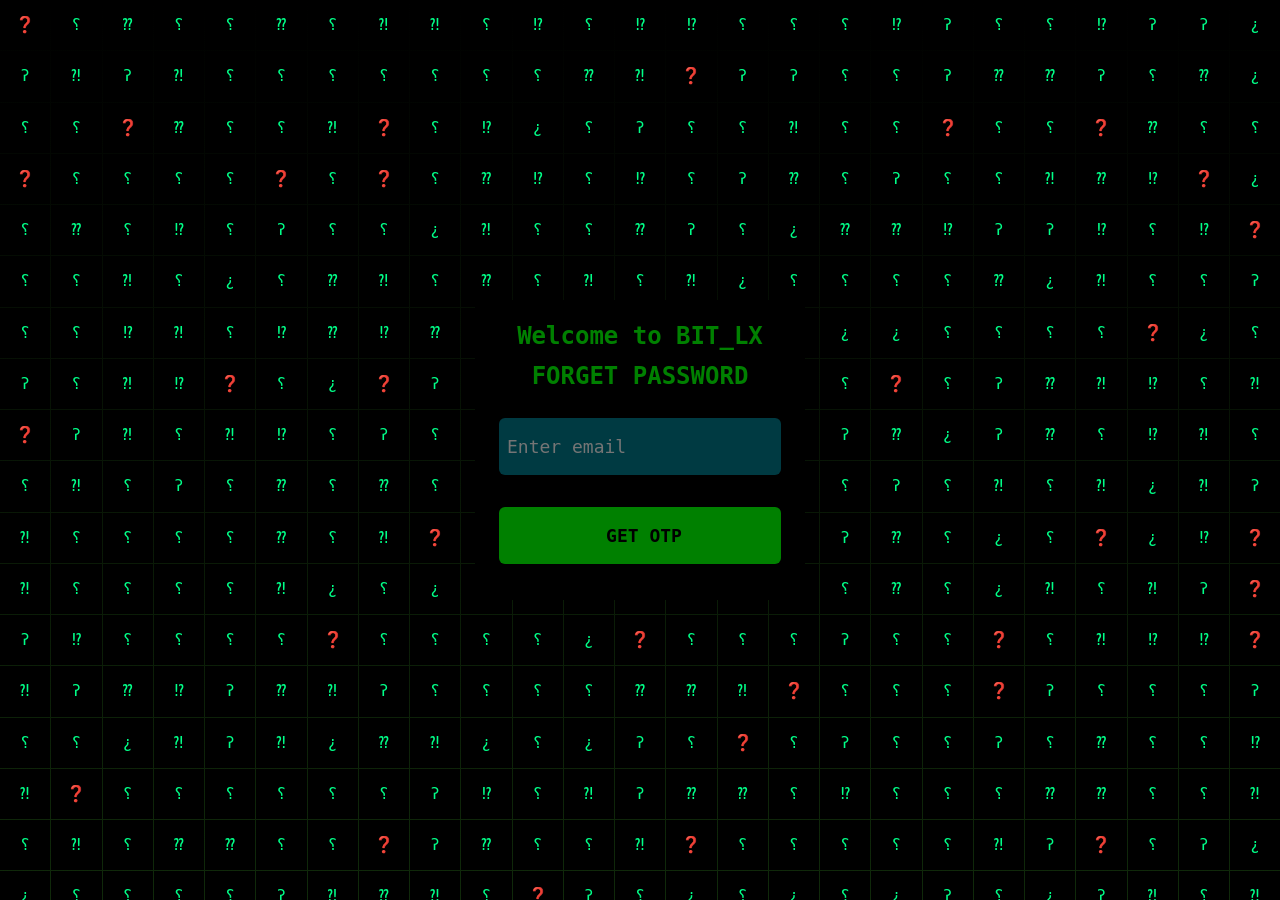
<file: signin/forgetPassword.html>
<!DOCTYPE html>
<html lang="en">
<head>
    <meta charset="UTF-8">
    <meta name="viewport" content="width=device-width, initial-scale=1.0">
    <title>forget-password-change</title>
    <link rel="stylesheet" href="forgetPassword.css">

    <link rel="icon" type="image/png" href="logo.gif.gif">

    <style>
    @import url('https://fonts.googleapis.com/css2?family=Roboto:ital,wght@0,100..900;1,100..900&display=swap');
        .status-msg {
        margin-top: 15px;
        font-family: 'Roboto', sans-serif;
        font-size: 14px;
        text-align: center;
        font-weight: 500;
    }
    </style>
</head>
<body>

    <div class="hack-box">
        

    </div>

    <div class="forget-password">
        <div class="welcome">
            Welcome to BIT_LX
        </div>
        <div class="forget-password-text">
            FORGET PASSWORD
        </div>
        <div class="enterMail-div">
            <input id="enterMail-id" type="text" placeholder="Enter email" >
        </div>
        <button class="GET-OTP" id="GET-OTP" onclick="sendOtpRequest()">
            GET OTP
        </button>

        <div id="statusReport" class="status-msg"></div>

    </div>
    <script>
    const grid = document.querySelector(".hack-box");
    const glitchContent = ["⸮","؟","❓","⁇","⁈","⁉","؟","ʔ","¿","⸮"];

    for (let i = 0; i < 2000; i++) {
        const div = document.createElement("div");
        div.classList.add("box");
        const randomGlitch = glitchContent[Math.floor(Math.random() * glitchContent.length)];
    div.innerText = randomGlitch;
        grid.appendChild(div);
    }
    function sendOtpRequest() {
        const emailValue = document.getElementById("enterMail-id").value.trim();
        const statusReport = document.getElementById("statusReport");
        const getOtpBtn = document.getElementById("GET-OTP");

        const bitmesraRegex = /^[a-zA-Z0-9._%+-]+@bitmesra\.ac\.in$/;    // verifying string strictly ends with @bitmesra.ac.in

        if (!emailValue || !bitmesraRegex.test(emailValue)) {  // verifying if user has entered email and it ends with @bitmessra.ac.in
            alert("Please enter a valid institutional email ending with @bitmesra.ac.in");
            return; // Terminates js immediately before hitting the network layer and the js stops
        }

        // 2. Visual Loading Indicators (Prevents form spam-clicking)
        getOtpBtn.disabled = true;
        getOtpBtn.innerText = "SENDING...";
        statusReport.style.color = "#e67e22"; // Orange loading color
        statusReport.innerText = "Verifying database status...";

        // 3. Fire the payload to your live Render server
        fetch("https://otp-api-kc55.onrender.com/send_otp", {
            method: "POST",
            headers: {
                "Content-Type": "application/json"
            },
            // Since your live backend takes a raw JSON-string body type:
            body: JSON.stringify({ to_email: emailValue })
        })
        .then(async response => {
            const data = await response.json();
            if (!response.ok) {
                // Extracts explicit structural errors from FastAPI validations
                throw new Error(data.message || data.details || `Error: ${response.status}`);
            }
            return data;
        })
        .then(data => {
        // --- UPDATED LOGIC FOR THE NOT FOUND ALERT ---
        if (data.message && data.message.includes("user not found")) {
             // 1. Show the alert box first (freezes execution until user clicks 'OK')
            alert("Please sign up first, you are a new user.");
    
            // 2. Display the redirect status message elegantly in red/orange
            statusReport.style.color = "#e74c3c"; 
            statusReport.innerText = "User not found. Redirecting to sign up page...";
    
            // 3. Trigger the page switch after 1.5 seconds
            setTimeout(() => {
                window.location.href = "signUp.html";
            }, 1500);
        } 
        else if (data.message && data.message.includes("OTP already exists")) {
             // 1. Show the alert box first (freezes execution until user clicks 'OK')
            alert("you have already received otp if not received then retry after 5 minutes");
        } 
        // Handle other business logic errors (like database failure or active OTP)
        else if (data.status === "error" || data.message.includes("exists")) {
            statusReport.style.color = "#e74c3c"; 
            statusReport.innerText = data.message;
            
            getOtpBtn.disabled = false;
            getOtpBtn.innerText = "GET OTP";
        } 
        // Success pathway
        else {
            statusReport.style.color = "#2ecc71"; 
            statusReport.innerText = "OTP generated! Redirecting...";
            
            sessionStorage.setItem("userEmailForOtp", emailValue);// store the email for next page for verification of otp

            setTimeout(() => {
                window.location.href = "verifyOtp.html";
            }, 1500);
        }
        })
        .catch(error => {
            console.error("Critical core process break:", error);
            statusReport.style.color = "#e74c3c";
            statusReport.innerText = `System alert: ${error.message}`;
            
            // Re-enable interface components on network failures
            getOtpBtn.disabled = false;
            getOtpBtn.innerText = "GET OTP";
        });
    }
</script>
</body>
</html>
</file>
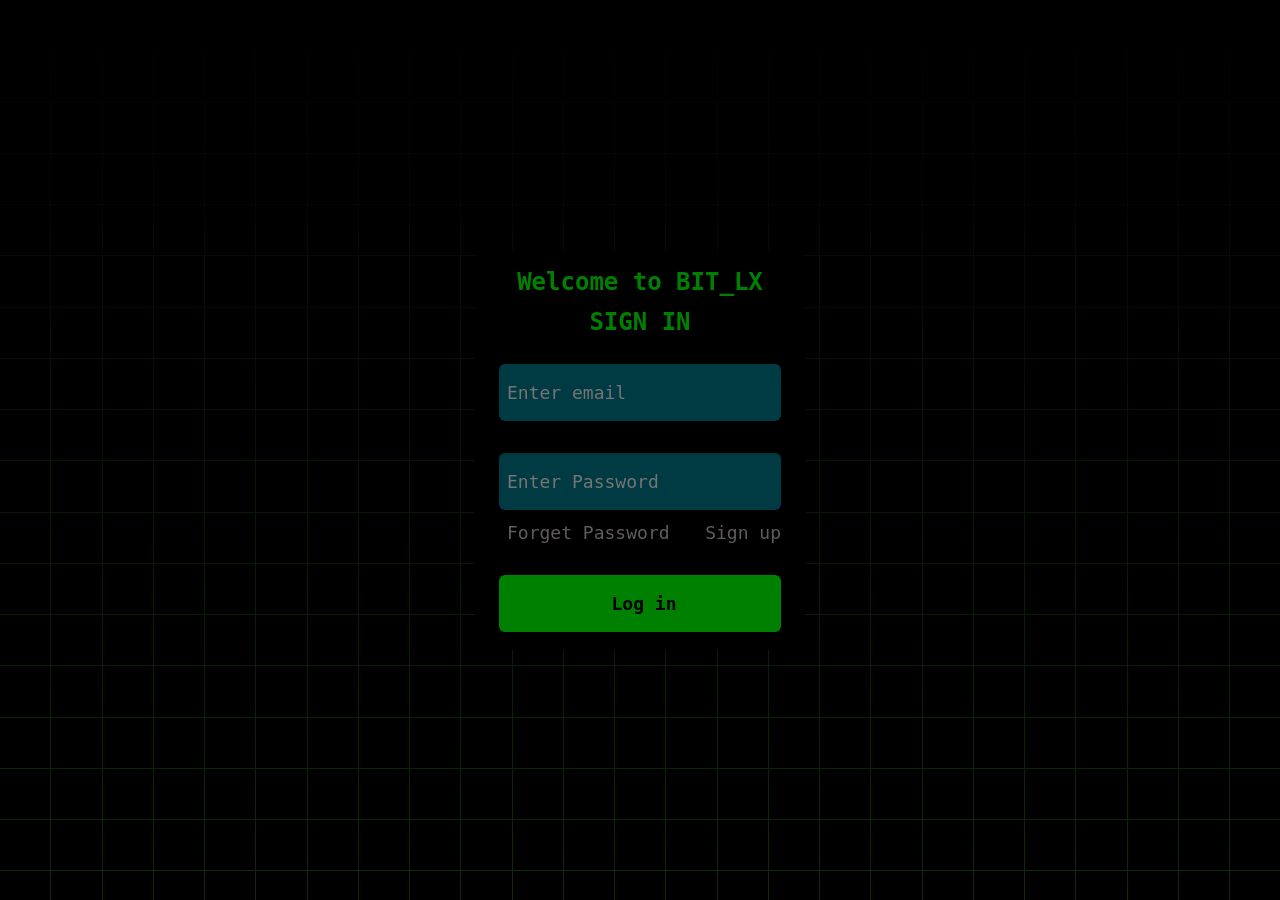
<file: signin/signIn.html>
<!DOCTYPE html>
<html lang="en">
<head>
    <meta charset="UTF-8">
    <meta name="viewport" content="width=device-width, initial-scale=1.0">
    <title>Sign-In-page</title>
    <link rel="stylesheet" href="signIn.css">

    <link rel="icon" type="image/png" href="logo.gif.gif">

    <style>
    @import url('https://fonts.googleapis.com/css2?family=Roboto:ital,wght@0,100..900;1,100..900&display=swap');
    </style>
<body>

    <div class="hack-box">

    </div>

    <div class="sign-in">
        <div class="welcome">
            Welcome to BIT_LX
        </div>
        <div class="sign-in-bar">
            SIGN IN
        </div>
        <div class="sign-in-id-div">
            <input id="sign-in-id" type="text" placeholder="Enter email" >
        </div>

        <div class="password-id-div">
            <input id="password-id" type="text" placeholder="Enter Password">
        </div>

        <div class="password-manager">
            <a id="forget-password" class="password-manager-link" href="forgetPassword.html">
                Forget Password
            </a>
            <a id="sign-up-id"  class="password-manager-link" href="signUp.html">
                Sign up
            </a>
        </div>

        <button class="login">
            Log in
        </button>


    </div>

    <script>
        const grid = document.querySelector(".hack-box");
        for (let i = 0; i < 2000; i++) {
            const div = document.createElement("div");
            div.classList.add("box");
            grid.appendChild(div);
        }
    </script>

</body>
</html>
</file>
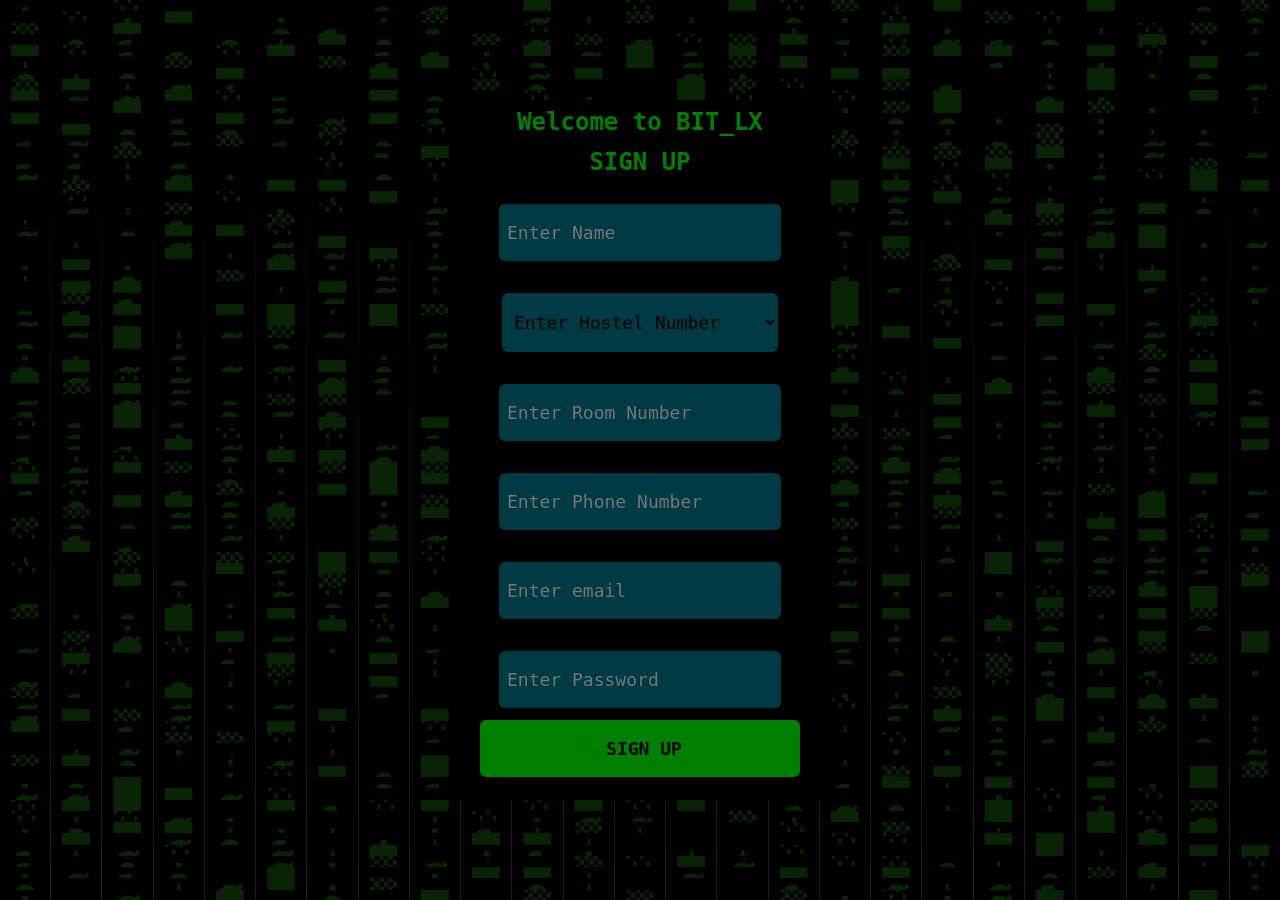
<file: signin/signUp.html>
<!DOCTYPE html>
<html lang="en">
<head>
    <meta charset="UTF-8">
    <meta name="viewport" content="width=device-width, initial-scale=1.0">
    <title>Sign-In-page</title>
    <link rel="stylesheet" href="signUp.css">

    <style>
    @import url('https://fonts.googleapis.com/css2?family=Roboto:ital,wght@0,100..900;1,100..900&display=swap');

    .status-msg {
        margin-top: 15px;
        font-family: 'Roboto', sans-serif;
        font-size: 14px;
        text-align: center;
        font-weight: 500;
    }

    </style>
<body>

    <div class="hack-box">

    </div>

    <div class="sign-up">
        <div class="welcome">
            Welcome to BIT_LX
        </div>
        <div class="sign-up-bar">
            SIGN UP
        </div>
        <div class="enter-name-id-div">
            <input id="enter-name-id" type="text" placeholder="Enter Name" >
        </div>
        <div class="enter-hostelNo-id-div">
            <select  id="enter-hostelNo-id">
                <option value="" disabled selected hidden class="enter-hostel">Enter Hostel Number</option>
                <option value="1">H1</option>
                <option value="2">H2</option>
                <option value="3">H3</option>
                <option value="4">H4</option>
                <option value="5">H5</option>
                <option value="6">H6</option>
                <option value="7">H7</option>
                <option value="8">H8</option>
                <option value="9">H9</option>
                <option value="10">H10</option>
                <option value="11">H11</option>
                <option value="12">H12</option>
                <option value="13">H13</option>
                <option value="14">H14</option>
                <option value="15">Other</option>
            </select>
        </div>
        <div class="enter-roomNo-id-div">
            <input id="enter-roomNo-id" type="text" placeholder="Enter Room Number" >
        </div>
        <div class="enter-phoneNo-id-div">
            <input id="enter-phoneNo-id" type="text" placeholder="Enter Phone Number" >
        </div>
        <div class="enter-mail-id-div">
            <input id="enter-mail-id" type="text" placeholder="Enter email" >
        </div>
        

        <div class="password-id-div">
            <input id="password-id" type="text" placeholder="Enter Password">
        </div>
        <button class="signUp" id="signUp" onclick="otprequest()">
            SIGN UP
        </button>

        <div id="statusReport" class="status-msg"></div>


    </div>

    <script>
        const grid = document.querySelector(".hack-box");
const glitchContent = ["0", "1", "█", "▒", "░", "Ø", "×", "¿", "$", "_", "!", "▀", " ", " "];

for (let i = 0; i < 2000; i++) {
    const div = document.createElement("div");
    div.classList.add("box");
    
    // Pick a random glitch element
    const randomGlitch = glitchContent[Math.floor(Math.random() * glitchContent.length)];
    div.innerText = randomGlitch;
    
    grid.appendChild(div);
}
function otprequest(){
    const name = document.getElementById("enter-name-id").value.trim();
    const h_number = document.getElementById("enter-hostelNo-id").value;
    const r_number = document.getElementById("enter-roomNo-id").value.trim();
    const p_number = document.getElementById("enter-phoneNo-id").value.trim();
    const email = document.getElementById("enter-mail-id").value.trim();
    const pass = document.getElementById("password-id").value.trim();
    const signup_bttn = document.getElementById("signUp");
    const statusReport = document.getElementById("statusReport");

    if(!name || !h_number || !r_number || !p_number || !email || !pass){
        alert("please enter all the credentials");
        return;
    }

    signup_bttn.disabled=true;
    signup_bttn.innerText="Sending OTP...";
    statusReport.style.color = "#e67e22"; 
    statusReport.innerText = "Verifying database status...";

    fetch("https://signup-api-py.onrender.com/signup", {
            method: "POST",
            headers: {
                "Content-Type": "application/json"
            },
            body: JSON.stringify({ email: email })
        })
        .then(async response => {
            const data = await response.json();
            if (!response.ok) {
                // Extracts explicit structural errors from FastAPI validations
                throw new Error(data.message || data.details || `Error: ${response.status}`);
            }
            return data;
        })

    .then(data => {
        if (data.message && data.message.includes("the email should end with @bitmesra.ac.in")){
            alert("please add an authorized institute mail id that ends with @bitmesra.ac.in");
        }

        else if (data.message && data.message.includes("otp send succesfully")) {
    
            statusReport.style.color = "#2ecc71"; 
            statusReport.innerText = "otp sent, redirecting to verification page";

            sessionStorage.setItem("user_name",name);
            sessionStorage.setItem("user_h_number",h_number);
            sessionStorage.setItem("user_r_number",r_number);
            sessionStorage.setItem("user_p_number",p_number);
            sessionStorage.setItem("user_pass",pass);
            sessionStorage.setItem("user_email",email);
    
            setTimeout(() => {
                window.location.href = "verify_otp_signup.html";
            }, 1500);
        }

        else if (data.message && data.message.includes("otp is already sent please try again after 5 minute...")){
            alert("otp already sent if not received then try after 5 minute , otherwise can contact bitlx4@gmail.com");
        }

        else if (data.message && data.message.includes("user exist")){
            alert("you are already a user , press ok to get to sign in page");

            statusReport.style.color = "#e74c3c"; 
            statusreport.innerText = "redirecting to sign in page";

            setTimeout(() => {
                window.location.href = "signIn.html";
            }
            ,1500
            );
        }

        else if (data.message && data.message.includes("otp not send ")){
            alert("otp is not sent to your mail please enter sign up again");

            statusReport.style.color = "#e74c3c"; 
            statusreport.innerText = "redirecting to sign up page";

            setTimeout(() => {
                window.location.href = "signUp.html";
            }
            ,1500
            );
        }

        else if (data.message && data.message.includes("Database connection failed")){
            alert("error code:db!con please send this error and screenshot with it to bitlx4@gmail.com");
        }

        else {
            alert("error code: somethingHappenAtSignUp please send a screenshot of this error to bitlx4@gmail.com");
        }
    })


}
    </script>

</body>
</html>
</file>
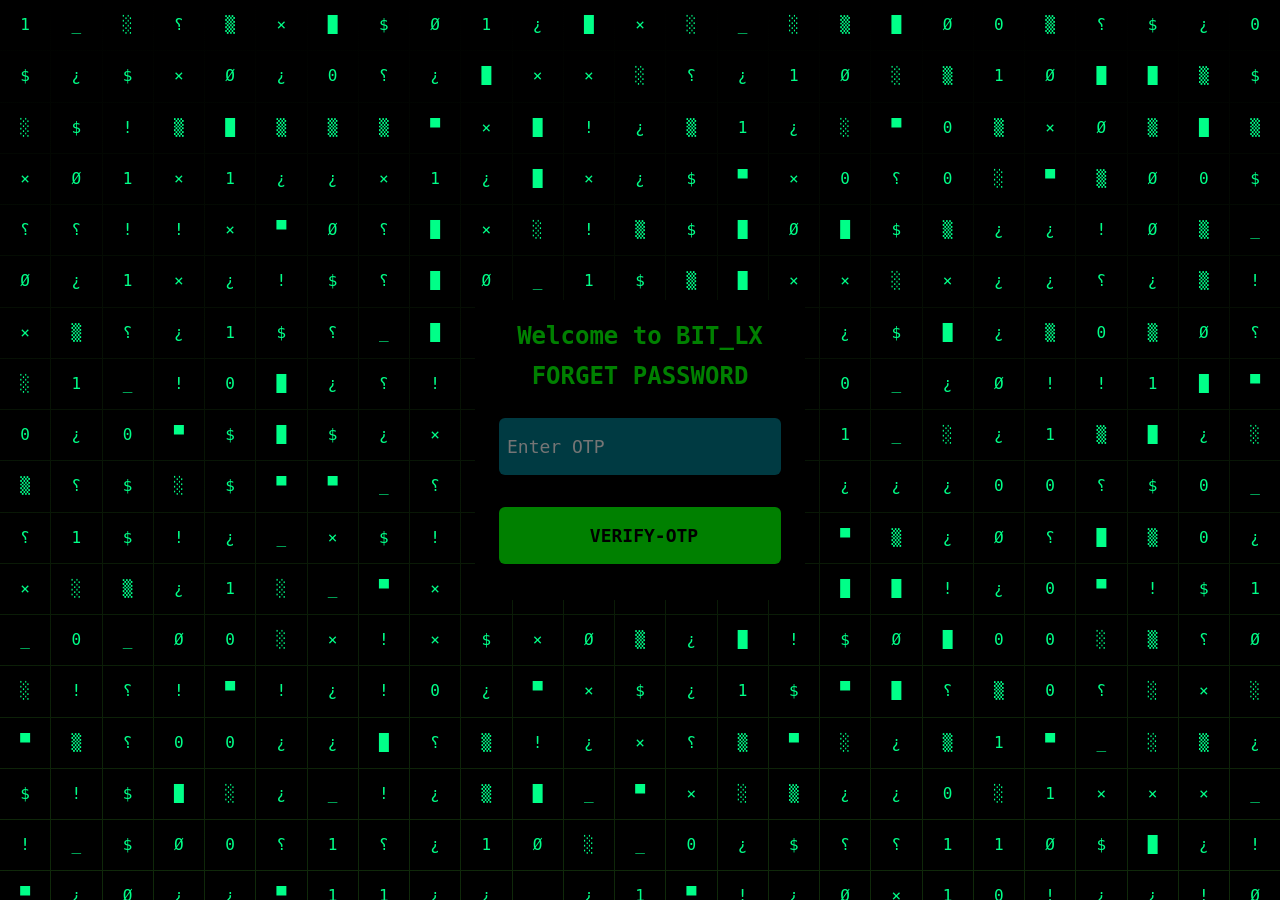
<file: signin/verifyOtp.html>
<!DOCTYPE html>
<html lang="en">
<head>
    <meta charset="UTF-8">
    <meta name="viewport" content="width=device-width, initial-scale=1.0">
    <title>Sign-In-page</title>
    <link rel="stylesheet" href="verifyOtp.css">

    <link rel="icon" type="image/png" href="logo.gif.gif">

    </head>
    <style>
    @import url('https://fonts.googleapis.com/css2?family=Roboto:ital,wght@0,100..900;1,100..900&display=swap');

        .status-msg {
            margin-top: 15px;
            font-family: 'Roboto', sans-serif;
            font-size: 14px;
            text-align: center;
            font-weight: 500;
        }
    </style>
<body>

    <div class="hack-box">
        

    </div>

    <div class="forget-password">
        <div class="welcome">
            Welcome to BIT_LX
        </div>
        <div class="forget-password-text">
            FORGET PASSWORD
        </div>
        <div class="enterotp-div">
            <input id="enterotp-id" type="text" placeholder="Enter OTP" >
        </div>
            <button class="verify-otp" id="VERIFY-BTN" onclick="verify_otp()">
                VERIFY-OTP
            </button>
        <div id="statusReport" class="status-msg"></div>

    </div>

    <script>
    const grid = document.querySelector(".hack-box");
    const glitchContent = ["0", "1", "█", "▒", "░", "Ø", "×", "¿", "$", "_", "!", "▀","¿"
,"⸮"];

    for (let i = 0; i < 2000; i++) {
        const div = document.createElement("div");
        div.classList.add("box");
        const randomGlitch = glitchContent[Math.floor(Math.random() * glitchContent.length)];
    div.innerText = randomGlitch;
        grid.appendChild(div);
    }
    function verify_otp(){
        const otpValue = document.getElementById("enterotp-id").value.trim();
        const statusReport = document.getElementById("statusReport");
        const verifyBtn = document.getElementById("VERIFY-BTN");
        
        // Retrieve the stored email address set during the send phase
        const savedEmail = sessionStorage.getItem("userEmailForOtp");

        // 1. Basic Validation Checking
        if (!otpValue) {
            alert("Please enter the verification code sent to your email.");
            return;
        }
        if (!savedEmail) {
            alert("Session context broken. Please request a fresh OTP token.");
            window.location.href = "forgetPassword.html";
            return;
        }

        // 2. Set UI Elements to Processing/Loading State
        verifyBtn.disabled = true;
        verifyBtn.innerText = "VERIFYING...";
        statusReport.style.color = "#e67e22"; // Orange informational color
        statusReport.innerText = "checking the otp...";

        // 3. Dispatch payload configurations directly to live Render environment
        fetch("https://verify-otp-api.onrender.com/verify_otp", {
            method: "POST",
            headers: {
                "Content-Type": "application/json"
            },
            body: JSON.stringify({
                to_email: savedEmail,
                otp: otpValue
            })
        })
        .then(async response => {
            const data = await response.json();
            if (!response.ok) {
                throw new Error(data.message || `System Error Code: ${response.status}`);
            }
            return data;
        })
        .then(data => {
            // Check business validation responses from your FastAPI service
            if (data.status === "success") {
                statusReport.style.color = "#2ecc71"; // Green validation color
                statusReport.innerText = "OTP successfully verified! Access granted.";
                alert("for changing pass just email your new pass from the registered institute email to bitlx4@gmail.com")
                
                // Route target to pass updates post matching credential checkpoints
                setTimeout(() => {
                    window.location.href = "home.html"; 
                }, 1500);
            } else {
                // Catches explicitly defined "otp not verified" structures safely
                statusReport.style.color = "#e74c3c"; // Red mismatch error alert color
                statusReport.innerText = data.message || "Invalid otp provided.";
                
                verifyBtn.disabled = false;
                verifyBtn.innerText = "VERIFY-OTP";
                alert("if otp is sent more than 5 min ago then resend the otp")
            }
        })
        .catch(error => {
            console.error("Pipeline Communication Error Trace:", error);
            statusReport.style.color = "#e74c3c";
            statusReport.innerText = `Network Failure: ${error.message}`;
            
            // Re-enable interface controls to allow retry submissions
            verifyBtn.disabled = false;
            verifyBtn.innerText = "VERIFY-OTP";
        }); 
        
    }
</script>

</body>
</html>
</file>
<file: signin/forgetPassword.css>
body{
    background-color: black;
    padding: 0px;
    margin: 0px;
    display: flex;
    flex-direction: row;
    justify-content: center;
    align-items: center;
    vertical-align: middle;
    height: 100vh;
    font-family: 'Share Tech Mono', monospace;
}
.forget-password-text{
    font-family: 'Share Tech Mono', monospace;
    font-size: 24px;
    font-weight: 800;
    color: green;
    margin-bottom: 28px;
}
.forget-password{
    height: 300px;
    display: flex;
    flex-direction: column;
    justify-content: center;
    align-items: center;
    background-color: #000000;
    padding: 24px;
    padding-bottom: 0px;
    padding-top: 0px;
    z-index: 10;
    border-radius: 6px;
    transition: box-shadow 0.3s ease , transform 0.3s ease;
}
.forget-password:hover{
    box-shadow: 0px 0px 24px #044733;
    transform: translateY(-5px);
}
.welcome{
    font-size: 24px;
    font-family: 'Share Tech Mono', monospace;
    font-weight: 800;
    color: green;
    margin-bottom: 12px;
}
.enterMail-div{
    display: flex;
    flex-direction: row;
    justify-content: center;
    align-items: center;
}
#enterMail-id{
    background-color: #003a42;
    border: none;
    padding: 18px 42px 18px 8px;
    font-size: 18px;
    font-weight: 500;
    margin-bottom: 32px;
    border-radius: 6px;
    font-family: 'Share Tech Mono', monospace;
}
#enterMail-id:hover{
    border: 1px solid green;
}

#forget-password{
    transition: color 0.2s ease-in-out;
}
#forget-password:hover{
    color: green;
}
#sign-up-id{
    transition: color 0.2s ease-in-out;
}
#sign-up-id:hover{
    color: green;
}
#sign-up{
    padding-right: 4px;
}
.GET-OTP{
    background-color: green;
    border: none;
    padding: 18px 0px 18px 8px;
    width: 100%;
    border-radius: 6px;
    font-size: 18px;
    font-weight: 600;
    transition: box-shadow 0.3s ease , transform 0.3s ease;
    font-family: 'Share Tech Mono', monospace;
}
.GET-OTP:hover{
    box-shadow: 0px 0px 24px #539601;
    transform: translateY(-5px);
}
.GET-OTP:active{
    box-shadow: 0px 0px 0px black;
    transform: translateY(5px);
}
.hack-box{
    position: fixed;
    top: 0;
    left: 0;

    width: 100%;
    height: 100%;
    display: grid;

    grid-template-columns: repeat(25, 1fr);
    gap: 1px;
    z-index: 0;

    background-image: linear-gradient(
        #000000,
        #1a4511c0,
        #2fff06,
        #1a4511c0,
        #000000
    );

    background-size: 100% 500%;
    animation: flow 3s linear infinite;
}
@keyframes flow{
    0%{
        background-position: 0% 0%;
    }
    100%{
        background-position: 100% 100%;
    }
}
.box{
    background-color: #000000;
    aspect-ratio: 1 / 1;

    display: flex;
    justify-content: center;
    align-items: center;

    color: #00ff88;
    font-family: 'Share Tech Mono', monospace;

    font-size: 100%;
    line-height: 1;

    user-select: none;
}
.box:hover{
    background-color: #00ff88;
    box-shadow: 0 0 10px #00ff88, 0 0 20px #00ff88;
    transition: 0s;
}
</file>
<file: signin/signIn.css>
body{
    background-color: black;
    padding: 0px;
    margin: 0px;
    display: flex;
    flex-direction: row;
    justify-content: center;
    align-items: center;
    vertical-align: middle;
    height: 100vh;
    font-family: 'Share Tech Mono', monospace;
}
.sign-in-bar{
    font-family: 'Share Tech Mono', monospace;
    font-size: 24px;
    font-weight: 800;
    color: green;
    margin-bottom: 28px;
}
.sign-in{
    height: 400px;
    display: flex;
    flex-direction: column;
    justify-content: center;
    align-items: center;
    background-color: #000000;
    padding: 24px;
    padding-bottom: 0px;
    padding-top: 0px;
    z-index: 10;
    border-radius: 6px;
    transition: box-shadow 0.3s ease , transform 0.3s ease;
}
.sign-in:hover{
    box-shadow: 0px 0px 24px #044733;
    transform: translateY(-5px);
}
.welcome{
    font-size: 24px;
    font-family: 'Share Tech Mono', monospace;
    font-weight: 800;
    color: green;
    margin-bottom: 12px;
}
.sign-in-id-div{
    display: flex;
    flex-direction: row;
    justify-content: center;
    align-items: center;
}
#sign-in-id{
    background-color: #003a42;
    border: none;
    padding: 18px 42px 18px 8px;
    font-size: 18px;
    font-weight: 500;
    margin-bottom: 32px;
    border-radius: 6px;
    font-family: 'Share Tech Mono', monospace;
}
#sign-in-id:hover{
    border: 1px solid green;
}
.password-id-div{
    display: flex;
    flex-direction: row;
    justify-content: center;
    align-items: center;
}
#password-id{
    background-color: #003a42;
    border: none;
    padding: 18px 42px 18px 8px;
    font-size: 18px;
    font-weight: 500;
    border-radius: 6px;
    margin-bottom: 12px;
    font-family: 'Share Tech Mono', monospace;
}
#password-id:hover{
    border: 1px solid green;
}
.password-manager{
    display: flex;
    flex-direction: row;
    justify-content: space-between;
    align-items: center;
    width: 100%;
    margin-bottom: 32px;
}
.password-manager-link{
    text-decoration: none;
    font-size: 18px;
    color: rgb(97, 92, 92);
    padding-left: 8px;
}
#forget-password{
    transition: color 0.2s ease-in-out;
}
#forget-password:hover{
    color: green;
}
#sign-up-id{
    transition: color 0.2s ease-in-out;
}
#sign-up-id:hover{
    color: green;
}
#sign-up{
    padding-right: 4px;
}
.login{
    background-color: green;
    border: none;
    padding: 18px 0px 18px 8px;
    width: 100%;
    border-radius: 6px;
    font-size: 18px;
    font-weight: 600;
    transition: box-shadow 0.3s ease , transform 0.3s ease;
    font-family: 'Share Tech Mono', monospace;
}
.login:hover{
    box-shadow: 0px 0px 24px #539601;
    transform: translateY(-5px);
}
.login:active{
    box-shadow: 0px 0px 0px black;
    transform: translateY(5px);
}
.hack-box{
    position: fixed;
    top: 0;
    left: 0;

    width: 100%;
    height: 100%;
    display: grid;

    grid-template-columns: repeat(25, 1fr);
    gap: 1px;
    z-index: 0;

    background-image: linear-gradient(
        #000000,
        #1a4511c0,
        #2fff06,
        #1a4511c0,
        #000000
    );

    background-size: 100% 500%;
    animation: flow 3s linear infinite;
}
@keyframes flow{
    0%{
        background-position: 0% 0%;
    }
    100%{
        background-position: 100% 100%;
    }
}
.box{
    background-color: #000000;
    aspect-ratio: 1/1;
    transition: background-color 0.2s ease-in-out, box-shadow 2s ease-in-out;
}
.box:hover{
    background-color: #00ff88;
    box-shadow: 0 0 10px #00ff88, 0 0 20px #00ff88;
    transition: 0s;
}
</file>
<file: signin/signUp.css>
body{
    background-color: black;
    padding: 0px;
    margin: 0px;
    display: flex;
    flex-direction: row;
    justify-content: center;
    align-items: center;
    vertical-align: middle;
    height: 100vh;
    font-family: 'Share Tech Mono', monospace;
}
.sign-up-bar{
    font-family: 'Share Tech Mono', monospace;
    font-size: 24px;
    font-weight: 800;
    color: green;
    margin-bottom: 28px;
}
.sign-up{
    height: 700px;
    width: 25%;
    min-width: 300px;
    display: flex;
    flex-direction: column;
    justify-content: center;
    align-items: center;
    background-color: #000000;
    padding: 24px;
    padding-bottom: 0px;
    padding-top: 0px;
    z-index: 10;
    border-radius: 6px;
    transition: box-shadow 0.3s ease , transform 0.3s ease;
}
.sign-up:hover{
    box-shadow: 0px 0px 24px #044733;
    transform: translateY(-5px);
}
.welcome{
    font-size: 24px;
    font-family: 'Share Tech Mono', monospace;
    font-weight: 800;
    color: green;
    margin-bottom: 12px;
}
.enter-name-id-div{
    display: flex;
    flex-direction: row;
    justify-content: center;
    align-items: center;
    width: 100%;
}
#enter-name-id{
    background-color: #003a42;
    border: none;
    padding: 18px 42px 18px 8px;
    font-size: 18px;
    font-weight: 500;
    margin-bottom: 32px;
    border-radius: 6px;
    font-family: 'Share Tech Mono', monospace;
}
#enter-name-id:hover{
    border: 1px solid green;
}
.enter-phoneNo-id-div{
    display: flex;
    flex-direction: row;
    justify-content: center;
    align-items: center;
    width: 100%;
}
#enter-phoneNo-id{
    background-color: #003a42;
    border: none;
    padding: 18px 42px 18px 8px;
    font-size: 18px;
    font-weight: 500;
    margin-bottom: 32px;
    border-radius: 6px;
    font-family: 'Share Tech Mono', monospace;
}
#enter-phoneNo-id:hover{
    border: 1px solid green;
}
.enter-hostelNo-id-div{
    display: flex;
    flex-direction: row;
    justify-content: center;
    align-items: center;
    width: 100%;
}
#enter-hostelNo-id{
    background-color: #003a42;
    border: none;
    padding: 18px 42px 18px 8px;
    font-size: 18px;
    font-weight: 500;
    margin-bottom: 32px;
    border-radius: 6px;
    font-family: 'Share Tech Mono', monospace;
}
#enter-hostelNo-id:hover{
    border: 1px solid green;
}
.enter-roomNo-id-div{
    display: flex;
    flex-direction: row;
    justify-content: center;
    align-items: center;
    width: 100%;
}
#enter-roomNo-id{
    background-color: #003a42;
    border: none;
    padding: 18px 42px 18px 8px;
    font-size: 18px;
    font-weight: 500;
    margin-bottom: 32px;
    border-radius: 6px;
    font-family: 'Share Tech Mono', monospace;
}
#enter-roomNo-id:hover{
    border: 1px solid green;
}
.enter-mail-id-div{
    display: flex;
    flex-direction: row;
    justify-content: center;
    align-items: center;
    width: 100%;
}
#enter-mail-id{
    background-color: #003a42;
    border: none;
    padding: 18px 42px 18px 8px;
    font-size: 18px;
    font-weight: 500;
    margin-bottom: 32px;
    border-radius: 6px;
    font-family: 'Share Tech Mono', monospace;
}
#enter-mail-id:hover{
    border: 1px solid green;
}
.password-id-div{
    display: flex;
    flex-direction: row;
    justify-content: center;
    align-items: center;
    width: 100%;
}
#password-id{
    background-color: #003a42;
    border: none;
    padding: 18px 42px 18px 8px;
    font-size: 18px;
    font-weight: 500;
    border-radius: 6px;
    margin-bottom: 12px;
    font-family: 'Share Tech Mono', monospace;
}
#password-id:hover{
    border: 1px solid green;
}
.signUp{
    background-color: green;
    border: none;
    padding: 18px 0px 18px 8px;
    width: 100%;
    border-radius: 6px;
    font-size: 18px;
    font-weight: 600;
    transition: box-shadow 0.3s ease , transform 0.3s ease;
    font-family: 'Share Tech Mono', monospace;
}
.signUp:hover{
    box-shadow: 0px 0px 24px #539601;
    transform: translateY(-5px);
}
.signUp:active{
    box-shadow: 0px 0px 0px black;
    transform: translateY(5px);
}
.hack-box{
    position: fixed;
    top: 0;
    left: 0;

    width: 100%;
    height: 100%;
    display: grid;

    grid-template-columns: repeat(25, 1fr);
    gap: 1px;
    z-index: 0;

    background-image: linear-gradient(
        #000000,
        #1a4511c0,
        #2fff06,
        #1a4511c0,
        #000000
    );

    background-size: 100% 500%;
    animation: flow 3s linear infinite;
}
@keyframes flow{
    0%{
        background-position: 0% 0%;
    }
    100%{
        background-position: 100% 100%;
    }
}
.box {
    background-color: #000000;
    aspect-ratio: 1/1;
    transition: background-color 0.1s, color 0.1s, box-shadow 1.5s ease-out;
    
    /* 1. Perfect Centering Axis */
    display: flex;
    justify-content: center;
    align-items: center;
    
    /* 2. Scale Text Size to Container Width */
    font-size: 3.5cqi; /* Container Query Inline units adjust to box sizes */
    line-height: 1;    /* Collapses structural text line padding heights */
    text-align: center;
    
    /* 3. Base Aesthetic Colors */
    color: #092405; 
    font-family: 'Share Tech Mono', monospace;
    font-weight: 900;  /* Thickens characters like Ø and × to occupy space */
    user-select: none;
    overflow: hidden;  /* Prevents any oversized characters from creating layout scrolls */
}

.box:hover {
    background-color: #00ff88;
    color: #000000; 
    box-shadow: 0 0 12px #00ff88, 0 0 25px #00ff88;
    transform: scale(1.1) rotate(3deg); 
    transition: 0s; 
}
</file>
<file: signin/verifyOtp.css>
body{
    background-color: black;
    padding: 0px;
    margin: 0px;
    display: flex;
    flex-direction: row;
    justify-content: center;
    align-items: center;
    vertical-align: middle;
    height: 100vh;
    font-family: 'Share Tech Mono', monospace;
}
.forget-password-text{
    font-family: 'Share Tech Mono', monospace;
    font-size: 24px;
    font-weight: 800;
    color: green;
    margin-bottom: 28px;
}
.forget-password{
    height: 300px;
    display: flex;
    flex-direction: column;
    justify-content: center;
    align-items: center;
    background-color: #000000;
    padding: 24px;
    padding-bottom: 0px;
    padding-top: 0px;
    z-index: 10;
    border-radius: 6px;
    transition: box-shadow 0.3s ease , transform 0.3s ease;
}
.forget-password:hover{
    box-shadow: 0px 0px 24px #044733;
    transform: translateY(-5px);
}
.welcome{
    font-size: 24px;
    font-family: 'Share Tech Mono', monospace;
    font-weight: 800;
    color: green;
    margin-bottom: 12px;
}
.enterotp-div{
    display: flex;
    flex-direction: row;
    justify-content: center;
    align-items: center;
}
#enterotp-id{
    background-color: #003a42;
    border: none;
    padding: 18px 42px 18px 8px;
    font-size: 18px;
    font-weight: 500;
    margin-bottom: 32px;
    border-radius: 6px;
    font-family: 'Share Tech Mono', monospace;
    width: 100%;
    display: flex;
}
#enterotp-id:hover{
    border: 1px solid green;
}

#forget-password{
    transition: color 0.2s ease-in-out;
}
#forget-password:hover{
    color: green;
}
#sign-up-id{
    transition: color 0.2s ease-in-out;
}
#sign-up-id:hover{
    color: green;
}
#sign-up{
    padding-right: 4px;
}
.verify-otp{
    background-color: green;
    border: none;
    padding: 18px 0px 18px 8px;
    width: 100%;
    border-radius: 6px;
    font-size: 18px;
    font-weight: 600;
    transition: box-shadow 0.3s ease , transform 0.3s ease;
    font-family: 'Share Tech Mono', monospace;
}
.verify-otp:hover{
    box-shadow: 0px 0px 24px #539601;
    transform: translateY(-5px);
}
.verify-otp:active{
    box-shadow: 0px 0px 0px black;
    transform: translateY(5px);
}
.verify-otp-link{
    width: 100%;
}
.hack-box{
    position: fixed;
    top: 0;
    left: 0;

    width: 100%;
    height: 100%;
    display: grid;

    grid-template-columns: repeat(25, 1fr);
    gap: 1px;
    z-index: 0;

    background-image: linear-gradient(
        #000000,
        #1a4511c0,
        #2fff06,
        #1a4511c0,
        #000000
    );

    background-size: 100% 500%;
    animation: flow 3s linear infinite;
}
@keyframes flow{
    0%{
        background-position: 0% 0%;
    }
    100%{
        background-position: 100% 100%;
    }
}
.box{
    background-color: #000000;
    aspect-ratio: 1 / 1;

    display: flex;
    justify-content: center;
    align-items: center;

    color: #00ff88;
    font-family: 'Share Tech Mono', monospace;

    font-size: 100%;
    line-height: 1;

    user-select: none;
}
.box:hover{
    background-color: #00ff88;
    box-shadow: 0 0 10px #00ff88, 0 0 20px #00ff88;
    transition: 0s;
}
</file>
